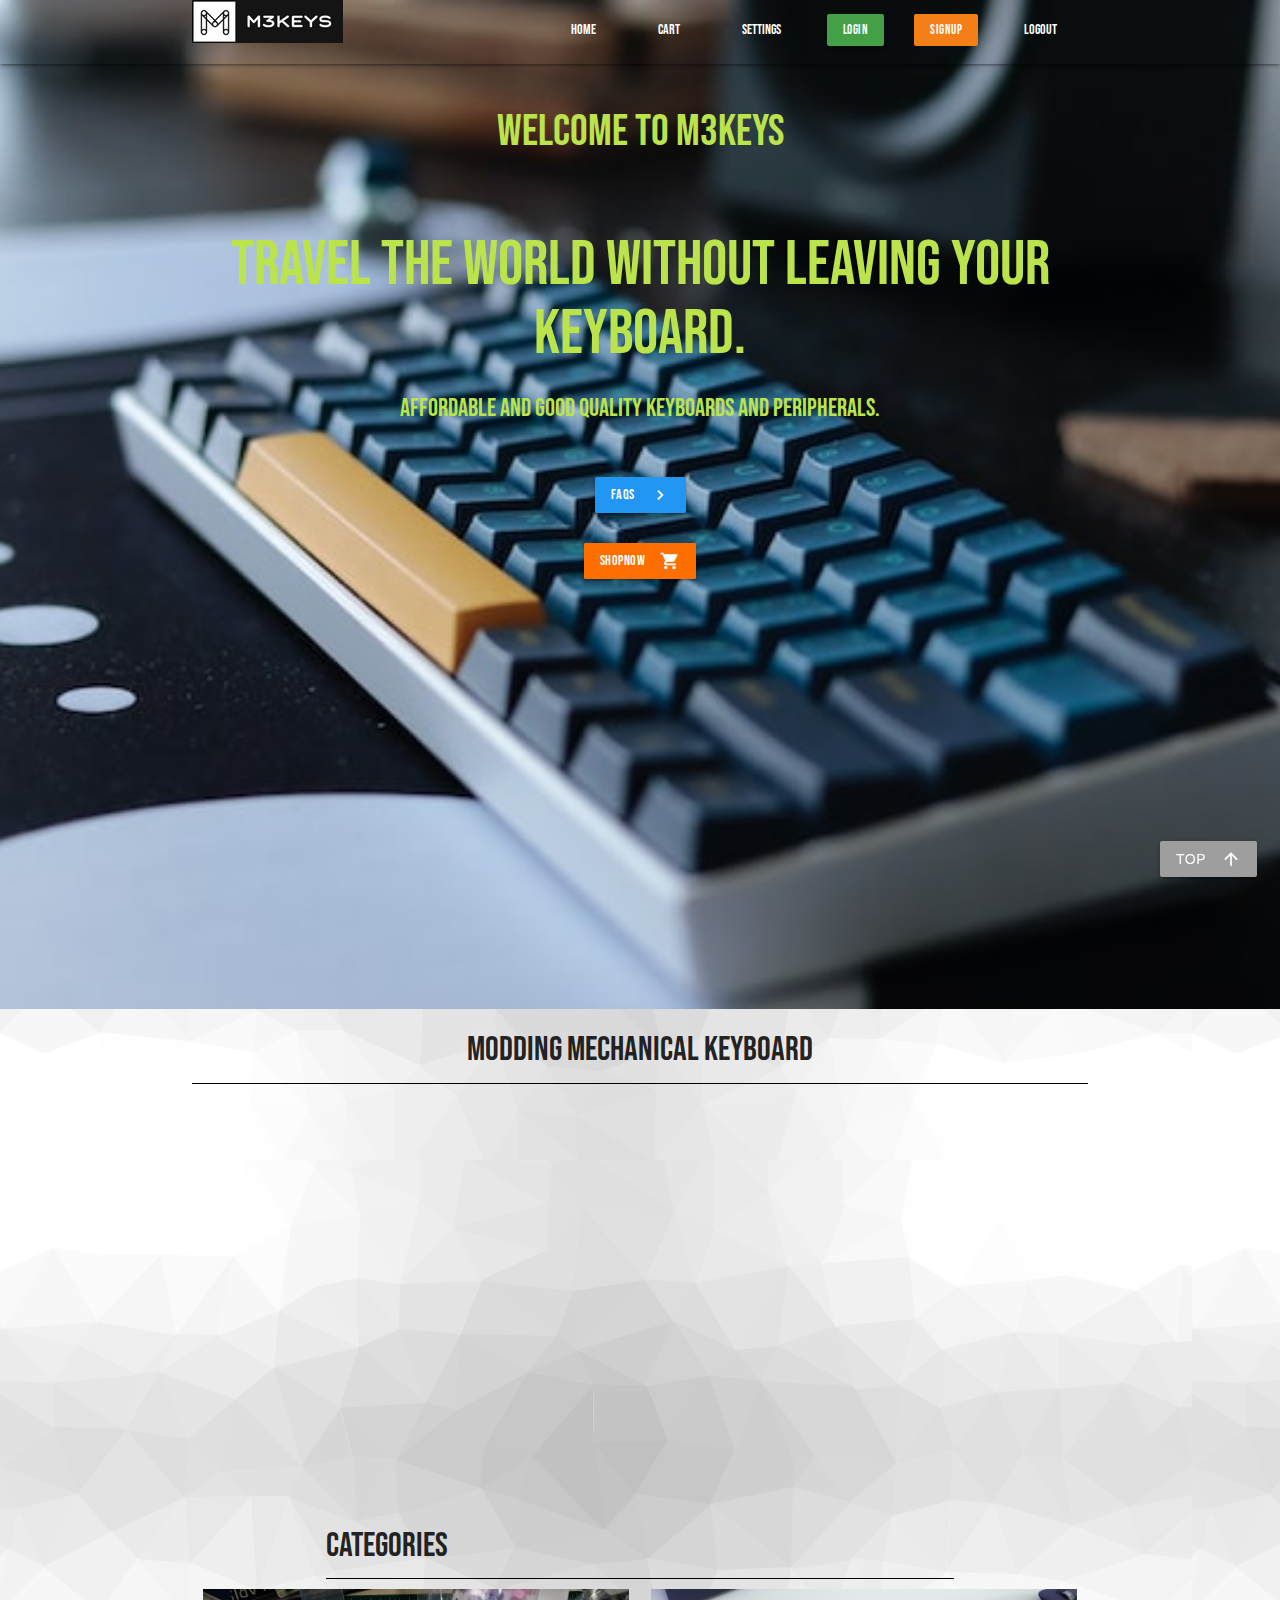
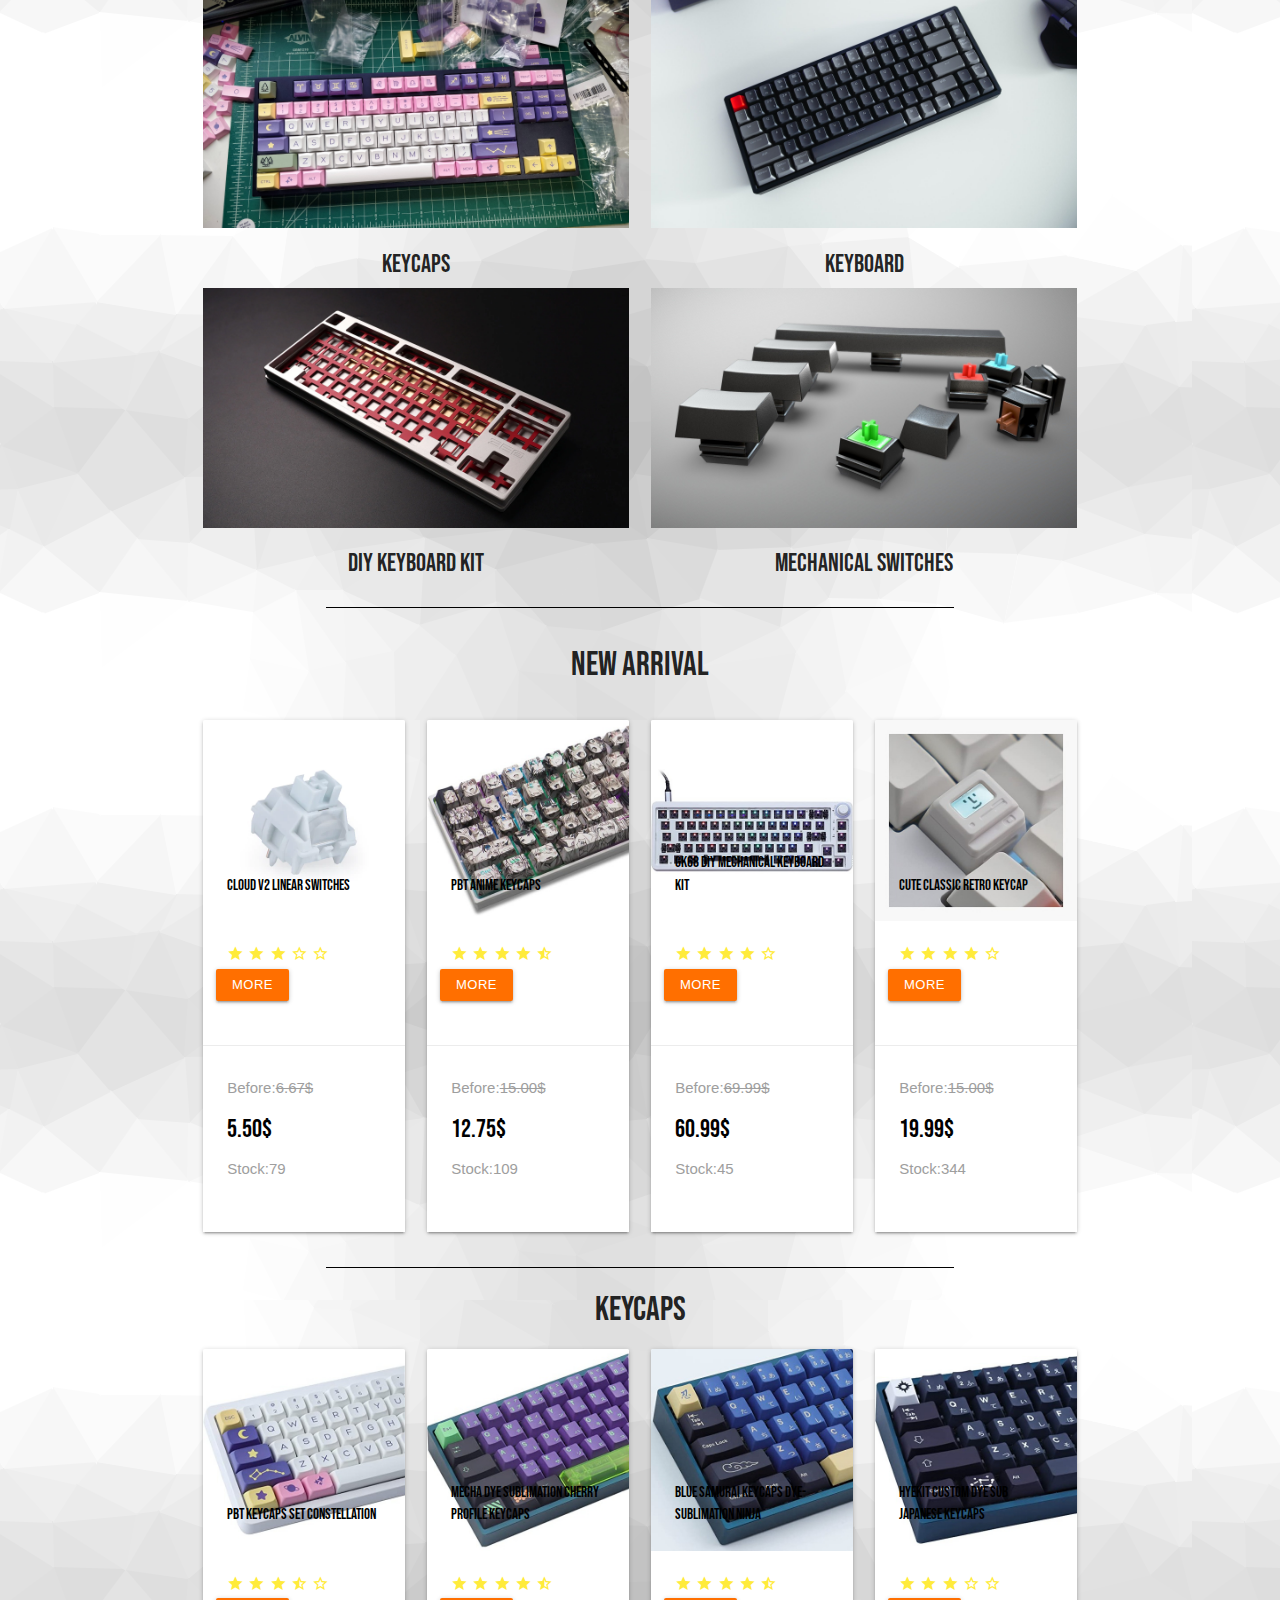
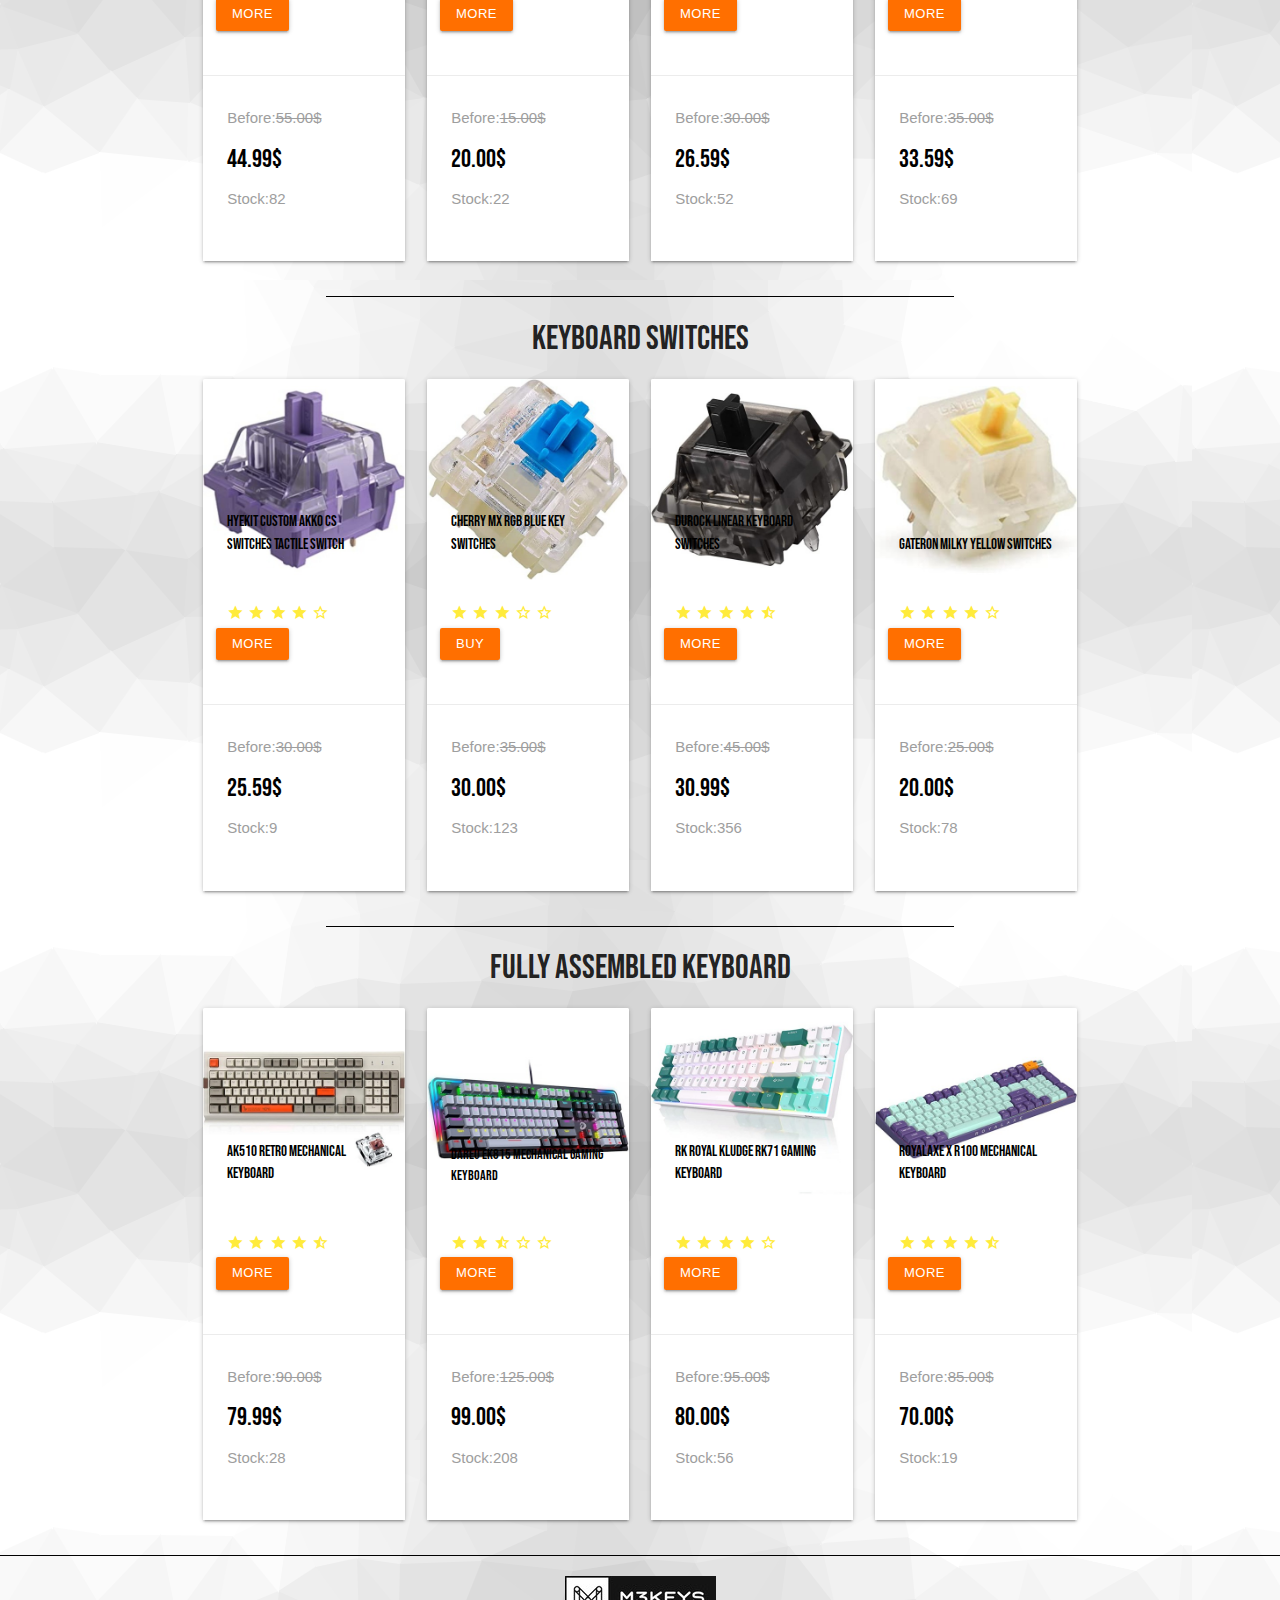
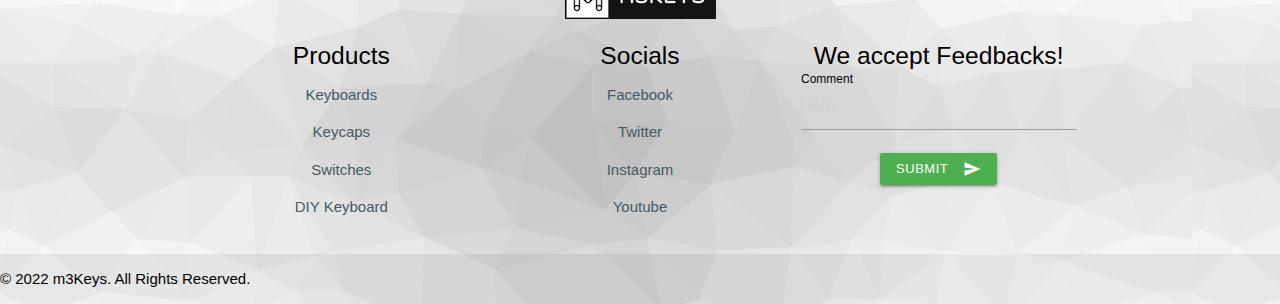
<file: index.html>
<!DOCTYPE html>
<html lang="en">

    <head>
        <meta charset="UTF-8">
        <meta http-equiv="X-UA-Compatible" content="IE=edge">
        <meta name="viewport" content="width=device-width, initial-scale=1.0">
        <!-- Compiled and minified CSS -->
        <link rel="stylesheet" href="https://cdnjs.cloudflare.com/ajax/libs/materialize/1.0.0/css/materialize.min.css">

        <!-- Material icons -->
        <link href="https://fonts.googleapis.com/icon?family=Material+Icons" rel="stylesheet">
        <link rel="stylesheet" href="style.css">
        <!-- custom font  -->
        <link rel="preconnect" href="https://fonts.googleapis.com">
        <link rel="preconnect" href="https://fonts.gstatic.com" crossorigin>
        <link href="https://fonts.googleapis.com/css2?family=Bebas+Neue&display=swap" rel="stylesheet">
        <link rel="icon" href="images/image-icon-web.png">
        <title>m3Keys</title>
    </head>

    <body style="background-image: url(images/cool-background.png);">
        <!-- header & brand-Logo -->

        <header class="main-header">
            <nav class="transparent">
                <div class="container">
                    <div class="nav-wrapper">
                        <a href="index.html" class="brand-logo waves-effect waves-light"><img
                                src="images/brand-logo.jpg" alt=""></a>
                        <a href="" data-target="slide-out" class="sidenav-trigger"><i
                                class="material-icons">menu</i></a>
                        <ul class="right hide-on-med-and-down">
                            <li>
                                <a href="" class="modal-trigger btn-flat waves-effect waves-teal white-text">Home</a>
                            </li>
                            <li>
                                <a href="index.html" class="btn-flat white-text">Cart</a>

                            </li>
                            <li>
                                <a href=""
                                    class="modal-trigger btn-flat waves-effect waves-teal white-text">Settings</a>
                            </li>
                            <li>
                                <a href="#login-nav"
                                    class="modal-trigger green darken-1 btn-small waves-effect waves-light">Login</a>
                            </li>
                            <li><a href="#signup-nav"
                                    class="modal-trigger btn-small yellow darken-4 btn-flat waves-effect waves-teal white-text">signup</a>
                            </li>
                            <li>
                                <a class="modal-trigger btn-flat waves-effect waves-teal white-text">Logout</a>
                            </li>

                        </ul>
                    </div>
                </div>
            </nav>

            <ul class="sidenav " style="background-image: url(images/cool-background.png);" id="slide-out">
                <li>
                    <div class="user-view">
                        <a href="#user"><img src="images/brand-logo.jpg" class="" alt=""></a>
                        <div class="divider black"></div>
                    </div>
                </li>
                <li><a href="index.html" class="black-text">Home<i class="material-icons black-text left">home</i></a>
                </li>
                <li>
                    <a href="index.html" data-target="slide-out2" class="sidenav-trigger black-text">Cart<i
                            class="material-icons black-text left">add_shopping_cart</i></a>

                    <ul id="slide-out2" class="sidenav">
                        <div class="container">
                            <h4 class="black-text">Cart
                                <a href="#!" class="sidenav-close black-text">
                                    <i class="small material-icons right"> close</i>
                                </a>
                            </h4>
                            <div class="divider black"></div>

                            <div class="container">
                                <i class="shopping-cart material-icons grey-text medium">shop</i>
                                <h5 class="center grey-text darken-2">Your cart is empty.</h5>
                            </div>
                        </div>

                    </ul>
                </li>
                <li><a href="#login-nav" class="modal-trigger black-text">Login<i
                            class="material-icons black-text left">account_box</i></a></li>
                <li><a href="#signup-nav" class="modal-trigger black-text">Signup<i
                            class="modal-trigger material-icons black-text left">add_box</i></a></li>
                <div class="container">
                    <div class="divider black"></div>
                </div>

                <li>
                    <h5 class="black-text text-darken-1">Contents</h5>
                </li>
                <li>
                    <a href="" class="black-text disabled">Logout<i class="material-icons black-text left">clear</i></a>
                </li>
                <li>
                    <a href="" class="black-text">Settings<i class="material-icons black-text left">settings</i></a>
                </li>
            </ul>

            <!-- showcase -->
            <div class="showcase container">
                <div class="row">
                    <div class="col s12 m12 center">
                        <div id="ToTheTop" class="section scrollspy">
                            <h3>Welcome to m3Keys</h3>
                        </div>
                        <h1>Travel the world without leaving your keyboard.</h1>
                        <h5>Affordable and good quality keyboards and peripherals.</h5>

                        <br><br>
                        <a href="FAQs.html" class="btn waves-effect waves-light blue">FAQs<i
                                class="material-icons right">chevron_right</i></a>
                        <ul class="section">
                            <li>
                                <a href="#shopNow" class="btn waves-effect waves-light pulse amber darken-4">shopNow<i
                                        class="material-icons right">local_grocery_store</i></a>
                            </li>
                        </ul>

                        <div class="carousel">
                            <a href="#display1" class="carousel-item"><img src="images/carousel_img-1.jpg"></a>
                            <a href="#display2" class="carousel-item"><img src="images/carousel_img-2.jpg"></a>
                            <a href="#display3" class="carousel-item"><img src="images/carousel_img-3.jpg"></a>
                            <a href="#display4" class="carousel-item"><img src="images/carousel_img-4.jpg"></a>
                            <a href="#display4" class="carousel-item"><img src="images/carousel_img-5.jpg"></a>
                            <a href="#display4" class="carousel-item"><img src="images/carousel_img-6.jpg"></a>
                        </div>
                    </div>
                </div>
            </div>
        </header>

        <div class="container">
            <h4 style="font-family: 'Bebas Neue', cursive;" class="center">Modding Mechanical keyboard</h4>
            <div class="divider black"></div>
            <br>
            <div class="container">
                <div class="video-container">
                    <iframe width="900" height="506" src="https://www.youtube.com/embed/QUolxC_6xGE"
                        title="How to PE Foam and Tape Mod your Mechanical Keyboard | KBD67lite & NK65 Sound test |"
                        frameborder="0"
                        allow="accelerometer; autoplay; clipboard-write; encrypted-media; gyroscope; picture-in-picture"
                        allowfullscreen></iframe>
                </div>
            </div>
        </div>

        <!-- Floating action action button -->
        <ul class="section">
            <div class="fixed-action-btn">
                <li>
                    <a href="#ToTheTop" class="btn waves-effect waves-light   grey center">TOP<i
                            class="material-icons right">arrow_upward</i></a>
                </li>
            </div>
        </ul>
        <div class="container">
            <!-- Categories: responsive image -->
            <div class="categories container">
                <h4 style="font-family: 'Bebas Neue', cursive;">Categories</h4>
                <div class="divider black"></div>

            </div>
            <div class="row">
                <div class="col s12 m6 center-align">
                    <img src="images/keycaps-1920x1080.jpg" class="responsive-img" style="margin-top:10px;" alt="">
                    <h5 style="font-family: 'Bebas Neue', cursive;">Keycaps</h5>
                </div>
                <div class="col s12 m6 center-align">
                    <img src="images/Keyboard-1920x1080.jpg" class="responsive-img" style="margin-top:10px;" alt="">
                    <h5 style="font-family: 'Bebas Neue', cursive;">Keyboard</h5>
                </div>
                <div class="col s12 m6 center-align">
                    <img src="images/keyboardkit-1920x1080.jpg" alt="" class="responsive-img">
                    <h5 style="font-family: 'Bebas Neue', cursive;">DIY Keyboard kit</h5>
                </div>
                <div class="col s12 m6 center-align">
                    <img src="images/switches-1920x1080.jpeg" alt="" class="responsive-img">
                    <h5 style="font-family: 'Bebas Neue', cursive;">Mechanical switches</h5>
                </div>
                <div class="divider black"></div>

            </div>
            <!-- New Arrival: cards -->

            <div class="container">
                <div class="divider black"></div>
                <div id="shopNow" class="section scrollspy">
                    <h4 class="center" style="font-family: 'Bebas Neue', cursive;">New Arrival
                    </h4>
                </div>
            </div>
            <div class="row">
                <div class="col s12 m3">
                    <div class="card">
                        <div class="card-image">
                            <img src="images/LIGHT CLOUD V2 LINEAR SWITCHES.jpg" alt="">
                            <span class="card-title black-text" style="font-family: 'Bebas Neue', cursive;">CLOUD V2
                                LINEAR
                                SWITCHES</span>
                        </div>
                        <div class="card-content">
                            <i class="material-icons yellow-text">star</i>
                            <i class="material-icons yellow-text">star</i>
                            <i class="material-icons yellow-text">star</i>
                            <i class="material-icons yellow-text">star_border</i>
                            <i class="material-icons yellow-text">star_border</i>
                            <div class="row">
                                <a class="activator btn-small waves-effect waves-light amber darken-4">More
                                </a>
                            </div>
                        </div>
                        <div class="card-action">
                            <div class="row">
                                <div class="col s12 m4">
                                    <p class="grey-text text lighten-1">Before:<s>6.67$</s></p>
                                    <h5 class="black-text" style="font-family: 'Bebas Neue', cursive;">5.50$</h5>
                                    <p class="grey-text text lighten-1">Stock:79</p>

                                </div>
                            </div>
                        </div>
                        <div class="card-reveal">
                            <span class="card-title grey-text text-darken-4">Buy Now!<i
                                    class="material-icons right">close</i></span>
                            <label for="buy1">Quantity:</label>

                            <input placeholder="Enter here!" type="text" id="buy1">
                            <a class="activator btn-small waves-effect waves-light green darken-4">Buy <i
                                    class="left material-icons">shopping_basket</i>
                            </a>
                            <span class="card-title grey-text text-darken-4">Add to Cart now!</span>
                            <label for="buy2">Quantity:</label>
                            <input placeholder="Enter here!" type="text" id="buy2">


                            <a class="activator btn-small waves-effect waves-light amber darken-4">Add to Cart!
                                <i class="material-icons left">add_shopping_cart</i></a>
                        </div>
                    </div>
                </div>
                <div class="col s12 m3">
                    <div class="card">
                        <div class="card-image">
                            <img src="images/PBT Anime Keycaps.jpg" alt="">
                            <span class="card-title black-text" style="font-family: 'Bebas Neue', cursive;">PBT Anime
                                Keycaps</span>
                        </div>
                        <div class="card-content">
                            <i class="material-icons yellow-text">star</i>
                            <i class="material-icons yellow-text">star</i>
                            <i class="material-icons yellow-text">star</i>
                            <i class="material-icons yellow-text">star</i>
                            <i class="material-icons yellow-text">star_half</i>
                            <div class="row">
                                <a class="activator btn-small waves-effect waves-light amber darken-4">More
                                </a>

                            </div>
                        </div>
                        <div class="card-action">
                            <div class="row">
                                <div class="col s12 m4">
                                    <p class="grey-text text lighten-1">Before:<s>15.00$</s></p>
                                    <h5 class="black-text" style="font-family: 'Bebas Neue', cursive;">12.75$</h5>
                                    <p class="grey-text text lighten-1">Stock:109</p>
                                </div>
                            </div>
                        </div>
                        <div class="card-reveal">
                            <span class="card-title grey-text text-darken-4">Buy Now!<i
                                    class="material-icons right">close</i></span>
                            <label for="buy1">Quantity:</label>

                            <input placeholder="Enter here!" type="text" id="buy1">
                            <a class="activator btn-small waves-effect waves-light green darken-4">Buy <i
                                    class="left material-icons">shopping_basket</i>
                            </a>
                            <span class="card-title grey-text text-darken-4">Add to Cart now!</span>
                            <label for="buy2">Quantity:</label>
                            <input placeholder="Enter here!" type="text" id="buy2">


                            <a class="activator btn-small waves-effect waves-light amber darken-4">Add to Cart!
                                <i class="material-icons left">add_shopping_cart</i></a>
                        </div>
                    </div>
                </div>
                <div class="col s12 m3">
                    <div class="card">
                        <div class="card-image">
                            <img src="images/GK68 RGB Hot-Swappable DIY Mechanical Keyboard Kit.jpg" alt="">
                            <span class="card-title black-text" style="font-family: 'Bebas Neue', cursive;">GK68 DIY
                                Mechanical Keyboard Kit</span>
                        </div>
                        <div class="card-content">
                            <i class="material-icons yellow-text">star</i>
                            <i class="material-icons yellow-text">star</i>
                            <i class="material-icons yellow-text">star</i>
                            <i class="material-icons yellow-text">star</i>
                            <i class="material-icons yellow-text">star_border</i>
                            <div class="row">
                                <a class="activator btn-small waves-effect waves-light amber darken-4">More
                                </a>

                            </div>
                        </div>
                        <div class="card-action">
                            <div class="row">
                                <div class="col s12 m4">
                                    <p class="grey-text text lighten-1">Before:<s>69.99$</s></p>
                                    <h5 class="black-text" style="font-family: 'Bebas Neue', cursive;">60.99$</h5>
                                    <p class="grey-text text lighten-1">Stock:45</p>
                                </div>
                            </div>
                        </div>
                        <div class="card-reveal">
                            <span class="card-title grey-text text-darken-4">Buy Now!<i
                                    class="material-icons right">close</i></span>
                            <label for="buy1">Quantity:</label>

                            <input placeholder="Enter here!" type="text" id="buy1">
                            <a class="activator btn-small waves-effect waves-light green darken-4">Buy <i
                                    class="left material-icons">shopping_basket</i>
                            </a>
                            <span class="card-title grey-text text-darken-4">Add to Cart now!</span>
                            <label for="buy2">Quantity:</label>
                            <input placeholder="Enter here!" type="text" id="buy2">


                            <a class="activator btn-small waves-effect waves-light amber darken-4">Add to Cart!
                                <i class="material-icons left">add_shopping_cart</i></a>
                        </div>
                    </div>
                </div>
                <div class="col s12 m3">
                    <div class="card">
                        <div class="card-image">
                            <img src="images/Cute Classic Retro Keycap.jpg" alt="">
                            <span class="card-title black-text" style="font-family: 'Bebas Neue', cursive;">Cute Classic
                                Retro Keycap</span>

                        </div>
                        <div class="card-content">
                            <i class="material-icons yellow-text">star</i>
                            <i class="material-icons yellow-text">star</i>
                            <i class="material-icons yellow-text">star</i>
                            <i class="material-icons yellow-text">star</i>
                            <i class="material-icons yellow-text">star_border</i>
                            <div class="row">
                                <a class="activator btn-small waves-effect waves-light amber darken-4">More
                                </a>
                            </div>

                        </div>
                        <div class="card-action">
                            <div class="row">
                                <div class="col s12 m3">
                                    <p class="grey-text text lighten-1">Before:<s>15.00$</s></p>
                                    <h5 class="black-text" style="font-family: 'Bebas Neue', cursive;">19.99$</h5>
                                    <p class="grey-text text lighten-1">Stock:344</p>
                                </div>

                            </div>
                        </div>
                        <div class="card-reveal">
                            <span class="card-title grey-text text-darken-4">Buy Now!<i
                                    class="material-icons right">close</i></span>
                            <label for="buy1">Quantity:</label>

                            <input placeholder="Enter here!" type="text" id="buy1">
                            <a class="activator btn-small waves-effect waves-light green darken-4">Buy <i
                                    class="left material-icons">shopping_basket</i>
                            </a>
                            <span class="card-title grey-text text-darken-4">Add to Cart now!</span>
                            <label for="buy2">Quantity:</label>
                            <input placeholder="Enter here!" type="text" id="buy2">


                            <a class="activator btn-small waves-effect waves-light amber darken-4">Add to Cart!
                                <i class="material-icons left">add_shopping_cart</i></a>
                        </div>
                    </div>
                </div>
            </div>

            <!-- Keycaps:cards -->
            <div class="container center">
                <div class="divider black"></div>
                <h4 style="font-family: 'Bebas Neue', cursive;">Keycaps</h4>
            </div>
            <div class="row">
                <div class="col s12 m3">
                    <div class="card">
                        <div class="card-image">
                            <img src="images/PBT Keycaps Set Constellation.jpg" alt="">
                            <span class="card-title black-text" style="font-family: 'Bebas Neue', cursive;">PBT Keycaps
                                Set
                                Constellation</span>

                        </div>
                        <div class="card-content">
                            <i class="material-icons yellow-text">star</i>
                            <i class="material-icons yellow-text">star</i>
                            <i class="material-icons yellow-text">star</i>
                            <i class="material-icons yellow-text">star_half</i>
                            <i class="material-icons yellow-text">star_border</i>
                            <div class="row">
                                <button class="activator btn-small waves-effect waves-light amber darken-4">More
                                </button>
                            </div>

                        </div>
                        <div class="card-action">
                            <div class="row">
                                <div class="col s12 m3">
                                    <p class="grey-text text lighten-1">Before:<s>55.00$</s></p>
                                    <h5 class="black-text" style="font-family: 'Bebas Neue', cursive;">44.99$</h5>
                                    <p class="grey-text text lighten-1">Stock:82</p>
                                </div>

                            </div>
                        </div>
                        <div class="card-reveal">
                            <span class="card-title grey-text text-darken-4">Buy Now!<i
                                    class="material-icons right">close</i></span>
                            <label for="buy1">Quantity:</label>

                            <input placeholder="Enter here!" type="text" id="buy1">
                            <a class="activator btn-small waves-effect waves-light green darken-4">Buy <i
                                    class="left material-icons">shopping_basket</i>
                            </a>
                            <span class="card-title grey-text text-darken-4">Add to Cart now!</span>
                            <label for="buy2">Quantity:</label>
                            <input placeholder="Enter here!" type="text" id="buy2">


                            <a class="activator btn-small waves-effect waves-light amber darken-4">Add to Cart!
                                <i class="material-icons left">add_shopping_cart</i></a>
                        </div>
                    </div>
                </div>
                <div class="col s12 m3">
                    <div class="card">
                        <div class="card-image">
                            <img src="images/Mecha Dye Sublimation Cherry Profile Keycaps.jpg" alt="">
                            <span class="card-title black-text" style="font-family: 'Bebas Neue', cursive;">Mecha Dye
                                Sublimation Cherry Profile Keycaps</span>

                        </div>
                        <div class="card-content">
                            <i class="material-icons yellow-text">star</i>
                            <i class="material-icons yellow-text">star</i>
                            <i class="material-icons yellow-text">star</i>
                            <i class="material-icons yellow-text">star</i>
                            <i class="material-icons yellow-text">star_half</i>
                            <div class="row">
                                <a class="activator btn-small waves-effect waves-light amber darken-4">More
                                </a>
                            </div>

                        </div>
                        <div class="card-action">
                            <div class="row">
                                <div class="col s12 m3">
                                    <p class="grey-text text lighten-1">Before:<s>15.00$</s></p>
                                    <h5 class="black-text" style="font-family: 'Bebas Neue', cursive;">20.00$</h5>
                                    <p class="grey-text text lighten-1">Stock:22</p>
                                </div>
                            </div>
                        </div>
                        <div class="card-reveal">
                            <span class="card-title grey-text text-darken-4">Buy Now!<i
                                    class="material-icons right">close</i></span>
                            <label for="buy1">Quantity:</label>

                            <input placeholder="Enter here!" type="text" id="buy1">
                            <a class="activator btn-small waves-effect waves-light green darken-4">Buy <i
                                    class="left material-icons">shopping_basket</i>
                            </a>
                            <span class="card-title grey-text text-darken-4">Add to Cart now!</span>
                            <label for="buy2">Quantity:</label>
                            <input placeholder="Enter here!" type="text" id="buy2">


                            <a class="activator btn-small waves-effect waves-light amber darken-4">Add to Cart!
                                <i class="material-icons left">add_shopping_cart</i></a>
                        </div>
                    </div>
                </div>
                <div class="col s12 m3">
                    <div class="card">
                        <div class="card-image">
                            <img src="images/Blue Samurai Keycaps Dye-Sublimation Ninja.jpg" alt="">
                            <span class="card-title black-text" style="font-family: 'Bebas Neue', cursive;">Blue Samurai
                                Keycaps Dye-Sublimation Ninja</span>

                        </div>
                        <div class="card-content">
                            <i class="material-icons yellow-text">star</i>
                            <i class="material-icons yellow-text">star</i>
                            <i class="material-icons yellow-text">star</i>
                            <i class="material-icons yellow-text">star</i>
                            <i class="material-icons yellow-text">star_half</i>
                            <div class="row">
                                <a class="activator btn-small waves-effect waves-light amber darken-4">More
                                </a>
                            </div>

                        </div>
                        <div class="card-action">
                            <div class="row">
                                <div class="col s12 m3">
                                    <p class="grey-text text lighten-1">Before:<s>30.00$</s></p>
                                    <h5 class="black-text" style="font-family: 'Bebas Neue', cursive;">26.59$</h5>
                                    <p class="grey-text text lighten-1">Stock:52</p>
                                </div>
                            </div>
                        </div>
                        <div class="card-reveal">
                            <span class="card-title grey-text text-darken-4">Buy Now!<i
                                    class="material-icons right">close</i></span>
                            <label for="buy1">Quantity:</label>

                            <input placeholder="Enter here!" type="text" id="buy1">
                            <a class="activator btn-small waves-effect waves-light green darken-4">Buy <i
                                    class="left material-icons">shopping_basket</i>
                            </a>
                            <span class="card-title grey-text text-darken-4">Add to Cart now!</span>
                            <label for="buy2">Quantity:</label>
                            <input placeholder="Enter here!" type="text" id="buy2">


                            <a class="activator btn-small waves-effect waves-light amber darken-4">Add to Cart!
                                <i class="material-icons left">add_shopping_cart</i></a>
                        </div>
                    </div>
                </div>
                <div class="col s12 m3">
                    <div class="card">
                        <div class="card-image">
                            <img src="images/Hyekit Custom Dye Sub Japanese Keycaps.jpg" alt="">
                            <span class="card-title black-text" style="font-family: 'Bebas Neue', cursive;">Hyekit
                                Custom
                                Dye Sub Japanese Keycaps</span>

                        </div>
                        <div class="card-content">
                            <i class="material-icons yellow-text">star</i>
                            <i class="material-icons yellow-text">star</i>
                            <i class="material-icons yellow-text">star</i>
                            <i class="material-icons yellow-text">star_border</i>
                            <i class="material-icons yellow-text">star_border</i>
                            <div class="row">
                                <a class="activator btn-small waves-effect waves-light amber darken-4">More
                                </a>

                            </div>

                        </div>
                        <div class="card-action">
                            <div class="row">
                                <div class="col s12 m3">
                                    <p class="grey-text text lighten-1">Before:<s>35.00$</s></p>
                                    <h5 class="black-text" style="font-family: 'Bebas Neue', cursive;">33.59$</h5>

                                    <p class="grey-text text lighten-1">Stock:69</p>
                                </div>
                            </div>
                        </div>
                        <div class="card-reveal">
                            <span class="card-title grey-text text-darken-4">Buy Now!<i
                                    class="material-icons right">close</i></span>
                            <label for="buy1">Quantity:</label>

                            <input placeholder="Enter here!" type="text" id="buy1">
                            <a class="activator btn-small waves-effect waves-light green darken-4">Buy <i
                                    class="left material-icons">shopping_basket</i>
                            </a>
                            <span class="card-title grey-text text-darken-4">Add to Cart now!</span>
                            <label for="buy2">Quantity:</label>
                            <input placeholder="Enter here!" type="text" id="buy2">


                            <a class="activator btn-small waves-effect waves-light amber darken-4">Add to Cart!
                                <i class="material-icons left">add_shopping_cart</i></a>
                        </div>
                    </div>
                </div>
            </div>
            <!-- keyboard switches:cards -->
            <div class="container center">
                <div class="divider black"></div>
                <h4 style="font-family: 'Bebas Neue', cursive;">Keyboard switches</h4>
            </div>
            <div class="row">
                <div class="col s12 m3">
                    <div class="card">
                        <div class="card-image">
                            <img src="images/Akko CS Switches Tactile Switch.jpg" alt="">
                            <span class="card-title black-text" style="font-family: 'Bebas Neue', cursive;">Hyekit
                                Custom
                                Akko CS Switches Tactile Switch</span>

                        </div>
                        <div class="card-content">
                            <i class="material-icons yellow-text">star</i>
                            <i class="material-icons yellow-text">star</i>
                            <i class="material-icons yellow-text">star</i>
                            <i class="material-icons yellow-text">star</i>
                            <i class="material-icons yellow-text">star_border</i>
                            <div class="row">
                                <a class="activator btn-small waves-effect waves-light amber darken-4">More
                                </a>
                            </div>

                        </div>
                        <div class="card-action">
                            <div class="row">
                                <div class="col s12 m3">
                                    <p class="grey-text text lighten-1">Before:<s>30.00$</s></p>
                                    <h5 class="black-text" style="font-family: 'Bebas Neue', cursive;">25.59$</h5>

                                    <p class="grey-text text lighten-1">Stock:9</p>
                                </div>
                            </div>
                        </div>
                        <div class="card-reveal">
                            <span class="card-title grey-text text-darken-4">Buy Now!<i
                                    class="material-icons right">close</i></span>
                            <label for="buy1">Quantity:</label>

                            <input placeholder="Enter here!" type="text" id="buy1">
                            <a class="activator btn-small waves-effect waves-light green darken-4">Buy <i
                                    class="left material-icons">shopping_basket</i>
                            </a>
                            <span class="card-title grey-text text-darken-4">Add to Cart now!</span>
                            <label for="buy2">Quantity:</label>
                            <input placeholder="Enter here!" type="text" id="buy2">


                            <a class="activator btn-small waves-effect waves-light amber darken-4">Add to Cart!
                                <i class="material-icons left">add_shopping_cart</i></a>
                        </div>
                    </div>
                </div>
                <div class="col s12 m3">
                    <div class="card">
                        <div class="card-image">
                            <img src="images/Cherry MX RGB Blue Key Switches.jpg" alt="">
                            <span class="card-title black-text" style="font-family: 'Bebas Neue', cursive;">Cherry MX
                                RGB
                                Blue Key Switches</span>

                        </div>
                        <div class="card-content">
                            <i class="material-icons yellow-text">star</i>
                            <i class="material-icons yellow-text">star</i>
                            <i class="material-icons yellow-text">star</i>
                            <i class="material-icons yellow-text">star_border</i>
                            <i class="material-icons yellow-text">star_border</i>
                            <div class="row">
                                <a class="activator btn-small waves-effect waves-light amber darken-4">Buy
                                </a>

                            </div>

                        </div>
                        <div class="card-action">
                            <div class="row">
                                <div class="col s12 m3">
                                    <p class="grey-text text lighten-1">Before:<s>35.00$</s></p>
                                    <h5 class="black-text" style="font-family: 'Bebas Neue', cursive;">30.00$</h5>

                                    <p class="grey-text text lighten-1">Stock:123</p>
                                </div>
                            </div>
                        </div>
                        <div class="card-reveal">
                            <span class="card-title grey-text text-darken-4">Buy Now!<i
                                    class="material-icons right">close</i></span>
                            <label for="buy1">Quantity:</label>

                            <input placeholder="Enter here!" type="text" id="buy1">
                            <a class="activator btn-small waves-effect waves-light green darken-4">Buy <i
                                    class="left material-icons">shopping_basket</i>
                            </a>
                            <span class="card-title grey-text text-darken-4">Add to Cart now!</span>
                            <label for="buy2">Quantity:</label>
                            <input placeholder="Enter here!" type="text" id="buy2">


                            <a class="activator btn-small waves-effect waves-light amber darken-4">Add to Cart!
                                <i class="material-icons left">add_shopping_cart</i></a>
                        </div>
                    </div>
                </div>
                <div class="col s12 m3">
                    <div class="card">
                        <div class="card-image">
                            <img src="images/DUROCK Linear Keyboard Switches.jpg" alt="">
                            <span class="card-title black-text" style="font-family: 'Bebas Neue', cursive;">DUROCK
                                Linear
                                Keyboard Switches</span>

                        </div>
                        <div class="card-content">
                            <i class="material-icons yellow-text">star</i>
                            <i class="material-icons yellow-text">star</i>
                            <i class="material-icons yellow-text">star</i>
                            <i class="material-icons yellow-text">star</i>
                            <i class="material-icons yellow-text">star_half</i>
                            <div class="row">
                                <a class="activator btn-small waves-effect waves-light amber darken-4">More
                                </a>

                            </div>

                        </div>
                        <div class="card-action">
                            <div class="row">
                                <div class="col s12 m3">
                                    <p class="grey-text text lighten-1">Before:<s>45.00$</s></p>
                                    <h5 class="black-text" style="font-family: 'Bebas Neue', cursive;">30.99$</h5>

                                    <p class="grey-text text lighten-1">Stock:356</p>
                                </div>
                            </div>
                        </div>
                        <div class="card-reveal">
                            <span class="card-title grey-text text-darken-4">Buy Now!<i
                                    class="material-icons right">close</i></span>
                            <label for="buy1">Quantity:</label>

                            <input placeholder="Enter here!" type="text" id="buy1">
                            <a class="activator btn-small waves-effect waves-light green darken-4">Buy <i
                                    class="left material-icons">shopping_basket</i>
                            </a>
                            <span class="card-title grey-text text-darken-4">Add to Cart now!</span>
                            <label for="buy2">Quantity:</label>
                            <input placeholder="Enter here!" type="text" id="buy2">


                            <a class="activator btn-small waves-effect waves-light amber darken-4">Add to Cart!
                                <i class="material-icons left">add_shopping_cart</i></a>
                        </div>
                    </div>
                </div>
                <div class="col s12 m3">
                    <div class="card">
                        <div class="card-image">
                            <img src="images/Gateron Milky Yellow Switches.jpg" alt="">
                            <span class="card-title black-text" style="font-family: 'Bebas Neue', cursive;">Gateron
                                Milky
                                Yellow Switches</span>

                        </div>
                        <div class="card-content">
                            <i class="material-icons yellow-text">star</i>
                            <i class="material-icons yellow-text">star</i>
                            <i class="material-icons yellow-text">star</i>
                            <i class="material-icons yellow-text">star</i>
                            <i class="material-icons yellow-text">star_border</i>
                            <div class="row">
                                <a class="activator btn-small waves-effect waves-light amber darken-4">More
                                </a>

                            </div>

                        </div>
                        <div class="card-action">
                            <div class="row">
                                <div class="col s12 m3">
                                    <p class="grey-text text lighten-1">Before:<s>25.00$</s></p>
                                    <h5 class="black-text" style="font-family: 'Bebas Neue', cursive;">20.00$</h5>

                                    <p class="grey-text text lighten-1">Stock:78</p>
                                </div>
                            </div>
                        </div>
                        <div class="card-reveal">
                            <span class="card-title grey-text text-darken-4">Buy Now!<i
                                    class="material-icons right">close</i></span>
                            <label for="buy1">Quantity:</label>

                            <input placeholder="Enter here!" type="text" id="buy1">
                            <a class="activator btn-small waves-effect waves-light green darken-4">Buy <i
                                    class="left material-icons">shopping_basket</i>
                            </a>
                            <span class="card-title grey-text text-darken-4">Add to Cart now!</span>
                            <label for="buy2">Quantity:</label>
                            <input placeholder="Enter here!" type="text" id="buy2">


                            <a class="btn-small waves-effect waves-light amber darken-4">Add to Cart!
                                <i class="material-icons left">add_shopping_cart</i></a>
                        </div>
                    </div>
                </div>
            </div>
            <!-- Fully assembled keyboard: card -->
            <div class="container center">
                <div class="divider black"></div>
                <h4 style="font-family: 'Bebas Neue', cursive;">Fully Assembled Keyboard</h4>
            </div>
            <div class="row">
                <div class="col s12 m3">
                    <div class="card">
                        <div class="card-image">
                            <img src="images/NACODEX AK510 RGB Retro Mechanical Keyboard.jpg" alt="">
                            <span class="card-title black-text"
                                style="font-family: 'Bebas Neue', cursive;font-size: 15px;">
                                AK510
                                Retro Mechanical Keyboard</span>

                        </div>
                        <div class="card-content">
                            <i class="material-icons yellow-text">star</i>
                            <i class="material-icons yellow-text">star</i>
                            <i class="material-icons yellow-text">star</i>
                            <i class="material-icons yellow-text">star</i>
                            <i class="material-icons yellow-text">star_half</i>
                            <div class="row">
                                <a class="activator btn-small waves-effect waves-light amber darken-4">More
                                </a>

                            </div>

                        </div>
                        <div class="card-action">
                            <div class="row">
                                <div class="col s12 m3">
                                    <p class="grey-text text lighten-1">Before:<s>90.00$</s></p>
                                    <h5 class="black-text" style="font-family: 'Bebas Neue', cursive;">79.99$</h5>

                                    <p class="grey-text text lighten-1">Stock:28</p>
                                </div>
                            </div>
                        </div>
                        <div class="card-reveal">
                            <span class="card-title grey-text text-darken-4">Buy Now!<i
                                    class="material-icons right">close</i></span>
                            <label for="buy1">Quantity:</label>

                            <input placeholder="Enter here!" type="text" id="buy1">
                            <a class="activator btn-small waves-effect waves-light green darken-4">Buy <i
                                    class="left material-icons">shopping_basket</i>
                            </a>
                            <span class="card-title grey-text text-darken-4">Add to Cart now!</span>
                            <label for="buy2">Quantity:</label>
                            <input placeholder="Enter here!" type="text" id="buy2">


                            <a class="btn-small waves-effect waves-light amber darken-4">Add to Cart!
                                <i class="material-icons left">add_shopping_cart</i></a>
                        </div>
                    </div>
                </div>
                <div class="col s12 m3">
                    <div class="card">
                        <div class="card-image">
                            <img src="images/DAREU EK815 Mechanical Gaming Keyboard.jpg" alt="">
                            <span class="card-title black-text"
                                style="font-family: 'Bebas Neue', cursive; font-size: 14px;">DAREU EK815
                                Mechanical Gaming Keyboard</span>

                        </div>
                        <div class="card-content">
                            <i class="material-icons yellow-text">star</i>
                            <i class="material-icons yellow-text">star</i>
                            <i class="material-icons yellow-text">star_half</i>
                            <i class="material-icons yellow-text">star_border</i>
                            <i class="material-icons yellow-text">star_border</i>
                            <div class="row">
                                <a class="activator btn-small waves-effect waves-light amber darken-4">More
                                </a>

                            </div>

                        </div>
                        <div class="card-action">
                            <div class="row">
                                <div class="col s12 m3">
                                    <p class="grey-text text lighten-1">Before:<s>125.00$</s></p>
                                    <h5 class="black-text" style="font-family: 'Bebas Neue', cursive;">99.00$</h5>

                                    <p class="grey-text text lighten-1">Stock:208</p>
                                </div>
                            </div>
                        </div>
                        <div class="card-reveal">
                            <span class="card-title grey-text text-darken-4">Buy Now!<i
                                    class="material-icons right">close</i></span>
                            <label for="buy1">Quantity:</label>

                            <input placeholder="Enter here!" type="text" id="buy1">
                            <a class="activator btn-small waves-effect waves-light green darken-4">Buy <i
                                    class="left material-icons">shopping_basket</i>
                            </a>
                            <span class="card-title grey-text text-darken-4">Add to Cart now!</span>
                            <label for="buy2">Quantity:</label>
                            <input placeholder="Enter here!" type="text" id="buy2">


                            <a class="btn-small waves-effect waves-light amber darken-4">Add to Cart!
                                <i class="material-icons left">add_shopping_cart</i></a>
                        </div>
                    </div>
                </div>
                <div class="col s12 m3">
                    <div class="card">
                        <div class="card-image">
                            <img src="images/RK ROYAL KLUDGE RK71 Gaming Keyboard.jpg" alt="">
                            <span class="card-title black-text"
                                style="font-family: 'Bebas Neue', cursive;font-size: 15px;">RK ROYAL
                                KLUDGE
                                RK71 Gaming Keyboard</span>

                        </div>
                        <div class="card-content">
                            <i class="material-icons yellow-text">star</i>
                            <i class="material-icons yellow-text">star</i>
                            <i class="material-icons yellow-text">star</i>
                            <i class="material-icons yellow-text">star</i>
                            <i class="material-icons yellow-text">star_border</i>
                            <div class="row">
                                <a class="activator btn-small waves-effect waves-light amber darken-4">More
                                </a>

                            </div>

                        </div>
                        <div class="card-action">
                            <div class="row">
                                <div class="col s12 m3">
                                    <p class="grey-text text lighten-1">Before:<s>95.00$</s></p>
                                    <h5 class="black-text" style="font-family: 'Bebas Neue', cursive;">80.00$</h5>

                                    <p class="grey-text text lighten-1">Stock:56</p>
                                </div>
                            </div>
                        </div>
                        <div class="card-reveal">
                            <span class="card-title grey-text text-darken-4">Buy Now!<i
                                    class="material-icons right">close</i></span>
                            <label for="buy1">Quantity:</label>

                            <input placeholder="Enter here!" type="text" id="buy1">
                            <a class="activator btn-small waves-effect waves-light green darken-4">Buy <i
                                    class="left material-icons">shopping_basket</i>
                            </a>
                            <span class="card-title grey-text text-darken-4">Add to Cart now!</span>
                            <label for="buy2">Quantity:</label>
                            <input placeholder="Enter here!" type="text" id="buy2">


                            <a class="btn-small waves-effect waves-light amber darken-4">Add to Cart!
                                <i class="material-icons left">add_shopping_cart</i></a>
                        </div>
                    </div>
                </div>
                <div class="col s12 m3">
                    <div class="card">
                        <div class="card-image">
                            <img src="images/ROYALAXE X ProtoArc R100 Wireless Mechanical Keyboard.jpg" alt="">
                            <span class="card-title black-text"
                                style="font-family: 'Bebas Neue', cursive;font-size: 15px;">ROYALAXE X
                                R100
                                Mechanical Keyboard</span>

                        </div>
                        <div class="card-content">
                            <i class="material-icons yellow-text">star</i>
                            <i class="material-icons yellow-text">star</i>
                            <i class="material-icons yellow-text">star</i>
                            <i class="material-icons yellow-text">star</i>
                            <i class="material-icons yellow-text">star_half</i>
                            <div class="row">
                                <a class="activator btn-small waves-effect waves-light amber darken-4">More
                                </a>

                            </div>

                        </div>
                        <div class="card-action">
                            <div class="row">
                                <div class="col s12 m3">
                                    <p class="grey-text text lighten-1">Before:<s>85.00$</s></p>
                                    <h5 class="black-text" style="font-family: 'Bebas Neue', cursive;">70.00$</h5>

                                    <p class="grey-text text lighten-1">Stock:19</p>
                                </div>
                            </div>
                        </div>
                        <div class="card-reveal">
                            <span class="card-title grey-text text-darken-4">Buy Now!<i
                                    class="material-icons right">close</i></span>
                            <label for="buy1">Quantity:</label>

                            <input placeholder="Enter here!" type="text" id="buy1">
                            <a class="activator btn-small waves-effect waves-light green darken-4">Buy <i
                                    class="left material-icons">shopping_basket</i>
                            </a>
                            <span class="card-title grey-text text-darken-4">Add to Cart now!</span>
                            <label for="buy2">Quantity:</label>
                            <input placeholder="Enter here!" type="text" id="buy2">


                            <a class="btn-small waves-effect waves-light amber darken-4">Add to Cart!
                                <i class="material-icons left">add_shopping_cart</i></a>
                        </div>
                    </div>
                </div>
            </div>


            <!-- modal struture: login nav -->
            <div class="modal" id="login-nav" style="background-image:url(images/cool-background.png) ;">
                <div class="modal-content">
                    <h4 class="center" style="font-family: 'Bebas Neue', cursive ;">Login</h4>
                    <div class="divider"></div>

                    <div class="container">
                        <div class="row">
                            <form action="">
                                <br><br>
                                <div class="input-field">
                                    <i class="material-icons prefix">email</i>
                                    <input id="icon_email" type="email" class="validate">
                                    <label for="icon_email">Email</label>
                                    <span class="helper-text"></span>
                                </div>
                                <div class="input-field">
                                    <i class="material-icons prefix">lock</i>
                                    <input id="icon_lock" for="password" type="password" class="validate ">
                                    <label for="icon_lock">Password</label>

                                </div>
                            </form>
                            <div class="row">
                                <div class="col s6 m4">
                                    <a href="" class="model-action modal-close btn-small green"><i
                                            class="material-icons right">lock_open</i>Log in</a>
                                </div>

                                <div class="col s6 m4">
                                    <a href="" class="left model-action modal-close btn-small grey"><i
                                            class="material-icons right">cancel</i>Cancel</a>
                                </div>
                                <div class="col s12 m4">
                                    <a href="" class="right">Forgot password?</a>
                                </div>
                                <br><br><br><br><br><br>
                            </div>
                        </div>
                    </div>
                </div>
            </div>

            <!-- modal structure:sign up nav -->
            <div class="modal" id="signup-nav" style="background-image:url(images/cool-background.png) ;">
                <div class="modal-content">
                    <h4 class="center" style="font-family: 'Bebas Neue', cursive ;">Create Account</h4>
                    <div class="divider"></div>

                    <div class="container">
                        <div class="row">
                            <form action="">
                                <br><br>
                                <div class="input-field">
                                    <i class="material-icons prefix">account_circle</i>
                                    <input id="icon_account_circle" type="text" class="validate ">
                                    <label for="icon_account_circle">Username</label>
                                </div>
                                <div class="input-field">
                                    <i class="material-icons prefix">email</i>
                                    <input id="icon_email" type="email" class="validate">
                                    <label for="icon_email">Email</label>
                                    <span class="helper-text"></span>
                                </div>
                                <div class="input-field">
                                    <i class="material-icons prefix">lock</i>
                                    <input id="icon_lock" for="password" type="password" class="validate ">
                                    <label for="icon_lock">Password</label>
                                </div>

                            </form>
                            <div class="row">
                                <div class="col s6 m4">
                                    <a href="" class="left model-action modal-close btn-small green"><i
                                            class="material-icons right">lock_open</i>Log in</a>
                                </div>
                                <div class="col s6 m4">
                                    <a href="" class="left model-action modal-close btn-small grey"><i
                                            class="material-icons right">cancel</i>Cancel</a>
                                </div>
                                <div class="col s12 m4">
                                    <a href="#login-nav" class="modal-trigger right">Already have an account?</a>
                                    <br><br><br><br><br><br>
                                </div>
                            </div>
                        </div>
                    </div>
                </div>
            </div>
        </div>

        <div class="divider black"></div>
        <footer class="page-footer center transparent faqContent">
            <div class="container">
                <div class="row">
                    <div class="center">
                        <img src="images/brand-logo.jpg" alt="">
                    </div>
                    <div class="col s12 m4">
                        <h5 class="black-text">Products</h5>
                        <ul>
                            <li>
                                <p class="blue-grey-text text-darken-2">Keyboards</p>
                            </li>
                            <li>
                                <p class="blue-grey-text text-darken-2">Keycaps</p>
                            </li>
                            <li>
                                <p class="blue-grey-text text-darken-2">Switches</p>
                            </li>
                            <li>
                                <p class="blue-grey-text text-darken-2">DIY Keyboard</p>
                            </li>
                        </ul>
                    </div>
                    <div class="col s12 m4">
                        <h5 class="black-text">Socials</h5>
                        <ul>
                            <li>
                                <a href="https://www.facebook.com/">
                                    <p class="blue-grey-text text-darken-2">Facebook</p>
                                </a>

                            </li>
                            <li>
                                <a href="https://twitter.com/?lang=en">
                                    <p class="blue-grey-text text-darken-2">Twitter</p>
                                </a>

                            </li>
                            <li>
                                <a href="https://www.instagram.com/">
                                    <p class="blue-grey-text text-darken-2">Instagram</p>
                                </a>

                            </li>
                            <li>
                                <a href="https://www.youtube.com/">
                                    <p class="blue-grey-text text-darken-2">Youtube</p>
                                </a>

                            </li>
                        </ul>
                    </div>
                    <div class="col s12 m4">
                        <h5 class="black-text">We accept Feedbacks!</h5>
                        <ul>
                            <li>
                                <div class="input-field ">
                                    <input placeholder="Here" id="email" type="text" class="validate black-text">
                                    <label for="email" class="black-text">Comment</label>
                                </div>
                            </li>
                            <li>
                                <a class="btn-small waves-effect waves-light green center">Submit<i
                                        class="material-icons right">send</i></a>
                            </li>
                        </ul>
                    </div>
                </div>
            </div>
            <div class="footer-copyright black-text">
                © 2022 m3Keys. All Rights Reserved.

            </div>
        </footer>
        <!-- Jquery cdn -->
        <script src="https://code.jquery.com/jquery-3.6.1.min.js"
            integrity="sha256-o88AwQnZB+VDvE9tvIXrMQaPlFFSUTR+nldQm1LuPXQ=" crossorigin="anonymous"></script>
        <!-- Compiled and minified JavaScript -->
        <script src="https://cdnjs.cloudflare.com/ajax/libs/materialize/1.0.0/js/materialize.min.js"></script>

        <script>
            $(document).ready(function () {
                //side nav init
                $('.sidenav').sidenav({
                    edge: 'right'
                });
                //slider init
                $('.slider').slider();
                //dropdown init
                $('.dropdown-trigger').dropdown();
                // scrollspy init
                $('.scrollspy').scrollSpy({
                    throttle: 50
                });
                //modal init
                $('.modal').modal();
                // carousel init
                $('.carousel').carousel();
            });

        </script>
    </body>

</html>
</file>
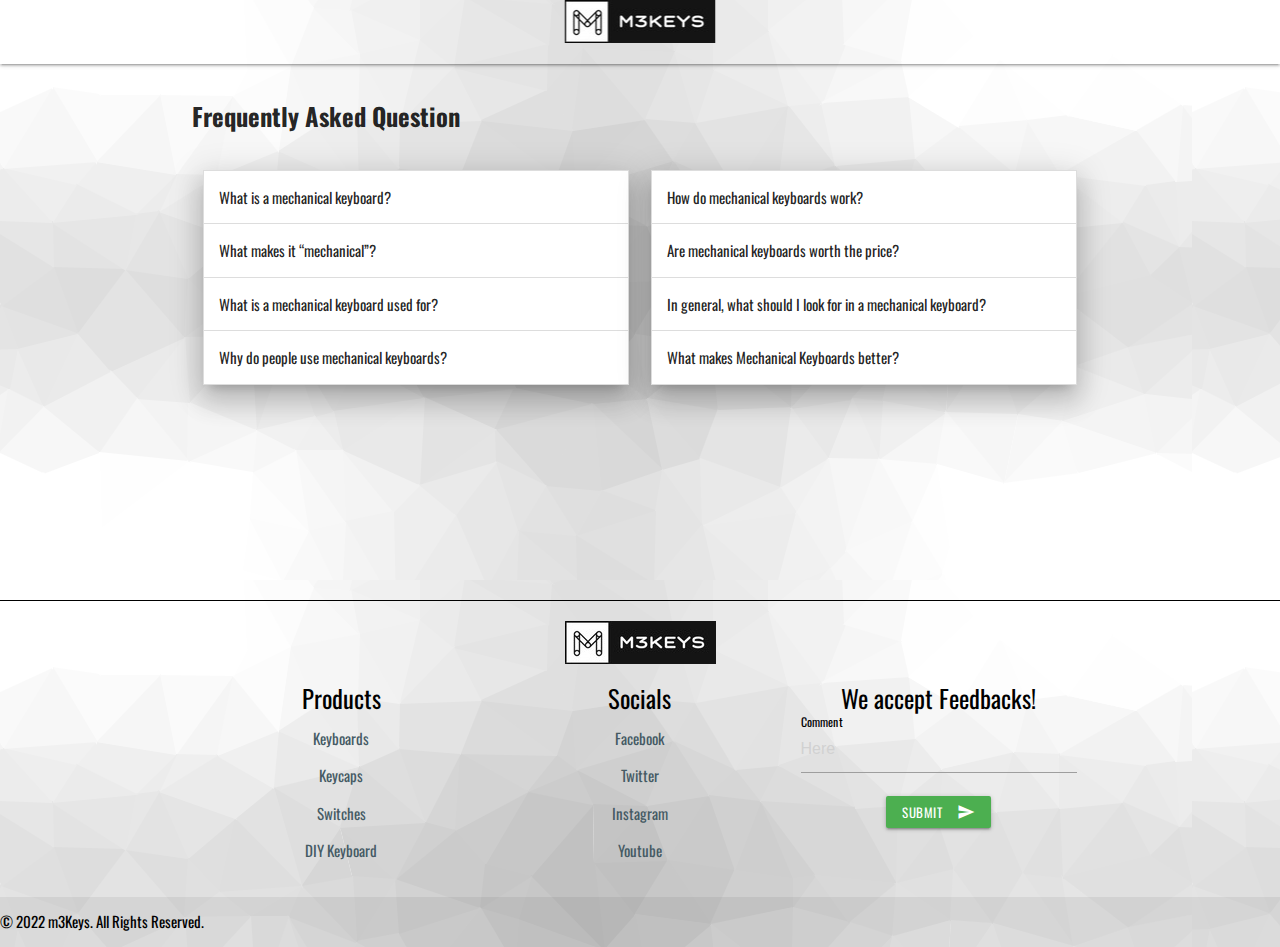
<file: FAQs.html>
<!DOCTYPE html>
<html lang="en">

  <head>
    <meta charset="UTF-8">
    <meta http-equiv="X-UA-Compatible" content="IE=edge">
    <meta name="viewport" content="width=device-width, initial-scale=1.0">
    <!-- Compiled and minified CSS -->
    <link rel="stylesheet" href="https://cdnjs.cloudflare.com/ajax/libs/materialize/1.0.0/css/materialize.min.css">

    <!-- Material icons -->
    <link href="https://fonts.googleapis.com/icon?family=Material+Icons" rel="stylesheet">
    <link rel="stylesheet" href="style.css">

    <!-- custom font Bebas Neue -->
    <link rel="preconnect" href="https://fonts.googleapis.com">
    <link rel="preconnect" href="https://fonts.gstatic.com" crossorigin>
    <link href="https://fonts.googleapis.com/css2?family=Bebas+Neue&display=swap" rel="stylesheet">

    <!-- Custom font oswald -->
    <link rel="preconnect" href="https://fonts.googleapis.com">
    <link rel="preconnect" href="https://fonts.gstatic.com" crossorigin>
    <link href="https://fonts.googleapis.com/css2?family=Oswald&display=swap" rel="stylesheet">

    <link rel="stylesheet" href="style.css">
    <title>FAQs</title>
  </head>

  <body style="background-image: url(images/cool-background.png);">
    <!-- header & brand-Logo -->
    <div class="navbar-fixed">
      <nav class="transparent">
        <div class="nav-wrapper ">
          <a href="index.html" class="brand-logo center waves-effect waves-light"><img src="images/brand-logo.jpg"
              alt=""></a>
        </div>
      </nav>
    </div>
    <!-- content -->
    <div class="container faqContent">
      <br>
      <h5 style="font-weight:bold;">Frequently Asked Question</h5>
      <br>
      <div class="row">
        <div class="col s12 m6">
          <ul class="collapsible z-depth-4">
            <li>
              <div class="collapsible-header">What is a mechanical keyboard?</div>
              <div class="collapsible-body"><span>A mechanical keyboard is a computer keyboard that uses
                  spring-activated switches. </span></div>
            </li>
            <li>
              <div class="collapsible-header">What makes it “mechanical”? </div>
              <div class="collapsible-body"><span>All keyboards are mechanical, right, so what makes a mechanical
                  keyboard special? The “mechanical” aspect we’re referring to is the spring-activated switch.
                  Spring-activated switches, or just switches, are the components that bridge the keycap you press and
                  the circuit board that converts your keystrokes into digital signals.</span></div>
            </li>
            <li>
              <div class="collapsible-header">What is a mechanical keyboard used for?</div>
              <div class="collapsible-body"><span>A mechanical keyboard is used primarily for typing, gaming, and
                  programming, although they have applications in music production, graphic design, and anything else
                  you can use a keyboard for.</span></div>
            </li>
            <li>
              <div class="collapsible-header">Why do people use mechanical keyboards?</div>
              <div class="collapsible-body"><span>People use mechanical keyboards for many reasons. Some people use them
                  in order to type and game faster. Some heavy typists use them in order to prevent themselves from
                  making accidental keystrokes. Some people just love the way they sound and feel.</span></div>
            </li>
          </ul>
        </div>
        <div class="col s12 m6">
          <ul class="collapsible z-depth-4">
            <li>
              <div class="collapsible-header">How do mechanical keyboards work?</div>
              <div class="collapsible-body"><span>Mechanical keyboards tell your computer that a key has been pressed,
                  so that your computer can register that keystroke in a game, browser, or other program. The keycap
                  sits on a switch, a mechanical device made of plastic, a metal spring, and metal electrical
                  connectors. When you press the keycap down, you’re also pressing down the switch. When the switch gets
                  pressed down, the electrical connectors inside of it touch, which creates an electrical
                  circuit.</span></div>
            </li>
            <li>
              <div class="collapsible-header">Are mechanical keyboards worth the price?</div>
              <div class="collapsible-body"><span>Yes, all keyboards, regardless of build quality or switch type, serve
                  the same obvious function. So if the output functionality is identical, is it worth paying up to five
                  times more for a Mechanical Keyboard?</span></div>
            </li>
            <li>
              <div class="collapsible-header">In general, what should I look for in a mechanical keyboard?</div>
              <div class="collapsible-body"><span>Nobody has the exact same criteria but these come up time and time
                  again in reviews and discussions. The switch you choose is probably the most important decision you
                  will make. A Clicky keyboard is fun but can get LOUD, Some people equate weight and plastic thickness
                  with durability. Your choice. Everybody likes something different. Spend a bit of time thinking though
                  if you are the type of person that likes to keep a keyboard clean</span></div>
            </li>
            <li>
              <div class="collapsible-header">What makes Mechanical Keyboards better?</div>
              <div class="collapsible-body"><span>Most common keyboards use cheap rubber dome switches as opposed to
                  Mechanical Keyboards which use high quality mechanical switches. Mechanical switches can vary quite a
                  bit, but most contain individual springs and are consistently higher in quality than rubber dome
                  switches.</span></div>
            </li>
          </ul>
        </div>
      </div>
    </div>
    <br><br><br><br><br><br><br><br>
    <div class="divider black"></div>
    <footer class="page-footer center transparent faqContent">
      <div class="container">
        <div class="row">
          <div class="center">
            <img src="images/brand-logo.jpg" alt="">
          </div>
          <div class="col s12 m4">
            <h5 class="black-text">Products</h5>
            <ul>
              <li>
                <p class="blue-grey-text text-darken-2">Keyboards</p>
              </li>
              <li>
                <p class="blue-grey-text text-darken-2">Keycaps</p>
              </li>
              <li>
                <p class="blue-grey-text text-darken-2">Switches</p>
              </li>
              <li>
                <p class="blue-grey-text text-darken-2">DIY Keyboard</p>
              </li>
            </ul>
          </div>
          <div class="col s12 m4">
            <h5 class="black-text">Socials</h5>
            <ul>
              <li>
                <p class="blue-grey-text text-darken-2">Facebook</p>
              </li>
              <li>
                <p class="blue-grey-text text-darken-2">Twitter</p>
              </li>
              <li>
                <p class="blue-grey-text text-darken-2">Instagram</p>
              </li>
              <li>
                <p class="blue-grey-text text-darken-2">Youtube</p>
              </li>
            </ul>
          </div>
          <div class="col s12 m4">
            <h5 class="black-text">We accept Feedbacks!</h5>
            <ul>
              <li>
                <div class="input-field ">
                  <input placeholder="Here" id="email" type="text" class="validate black-text">
                  <label for="email" class="black-text">Comment</label>
                </div>
              </li>
              <li>
                <a class="btn-small waves-effect waves-light green center">Submit<i
                    class="material-icons right">send</i></a>
              </li>
            </ul>
          </div>
        </div>
      </div>
      <div class="footer-copyright black-text">
        © 2022 m3Keys. All Rights Reserved.

      </div>
    </footer>
    <!-- Jquery cdn -->
    <script src="https://code.jquery.com/jquery-3.6.1.min.js"
      integrity="sha256-o88AwQnZB+VDvE9tvIXrMQaPlFFSUTR+nldQm1LuPXQ=" crossorigin="anonymous"></script>
    <!-- Compiled and minified JavaScript -->
    <script src="https://cdnjs.cloudflare.com/ajax/libs/materialize/1.0.0/js/materialize.min.js"></script>

    <script>
      $(document).ready(function () {
        $('.collapsible').collapsible({

        });
      });
    </script>
  </body>

</html>
</file>
<file: style.css>
.main-header{
  background: url(images/header_img-4.jpg);
  min-height: 700px;
  background-size: cover;
  background-position: center;
  color: rgb(187, 228, 76);
  font-family: 'Bebas Neue', cursive;
}

.faqContent{
  font-family: 'Oswald', sans-serif;
}

.material-icons {
  font-family: 'Material Icons';
  font-weight: normal;
  font-style: normal;
  font-size: 17px;
  line-height: 1;
  letter-spacing: normal;
  text-transform: none;
  display: inline-block;
  white-space: nowrap;
  word-wrap: normal;
  direction: ltr;
  -webkit-font-feature-settings: 'liga';
  -webkit-font-smoothing: antialiased;
}

.card .card-title {
  font-size: 15px;
  font-weight: 300;
}

.carousel .carousel-item {
  width:300px ;
}

.shopping-cart{
  padding-left: 85px;
  padding-top: 85%;
}
</file>
